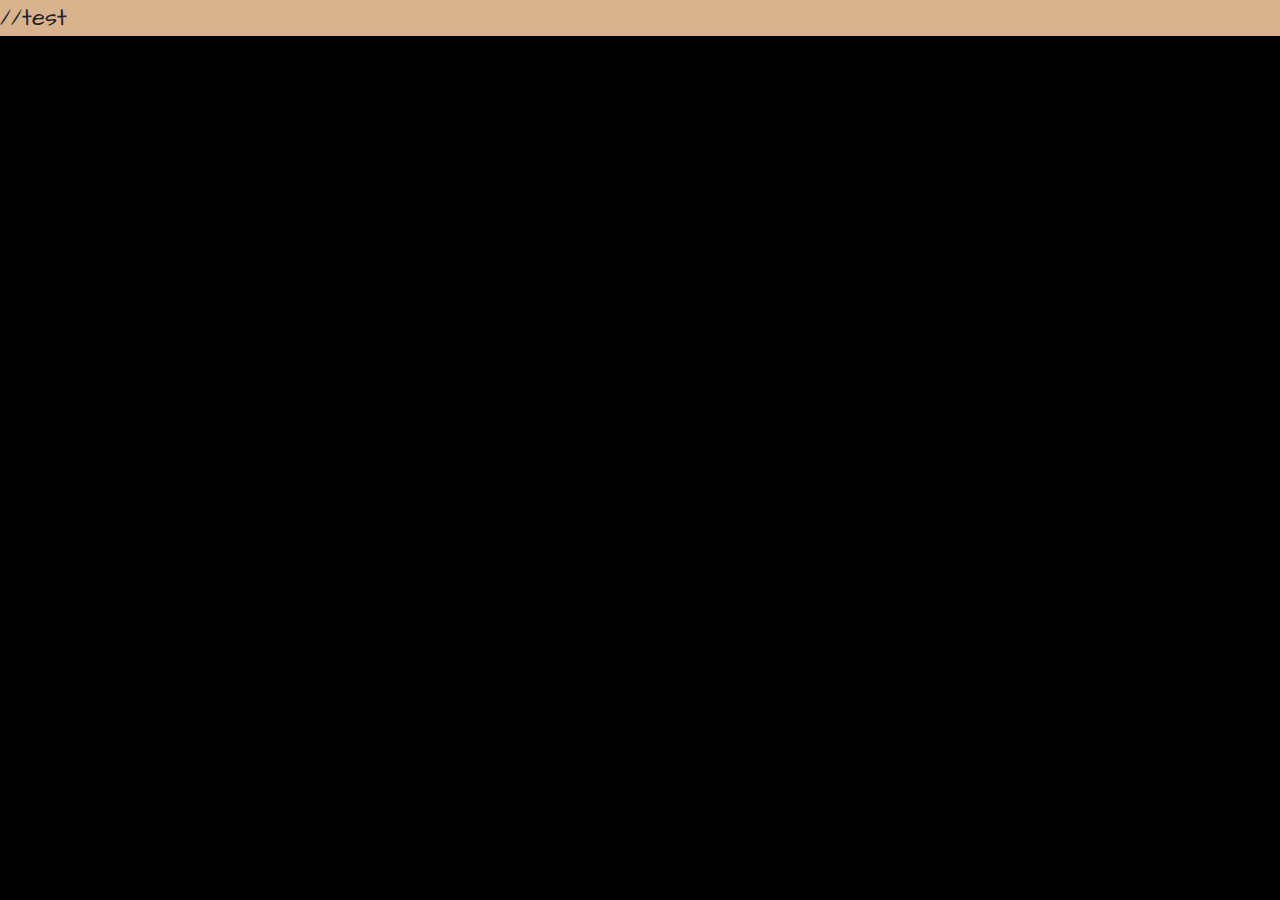
<file: (10)-Create Note/index.html>
//test
<!DOCTYPE html>
<html lang="en">
<head>
	<meta charset="utf-8">
	<meta name = "viewport" content="width=device-width, initial-scale=1.0">
	<link rel="stylesheet" type="text/css" href="https://stackpath.bootstrapcdn.com/bootstrap/4.5.2/css/bootstrap.min.css">
	<link rel="preconnect" href="https://fonts.gstatic.com">
	<link href="https://fonts.googleapis.com/css2?family=Architects+Daughter&display=swap" rel="stylesheet">
	<link rel="stylesheet" type="text/css" href="style.css"><title>Notes</title>
</head>
<body>
	<div id="preloader">
	</div>
	<header>
		<div class="container1">
			<button class="btn btn-success" onclick="typeNote()">Create Note</button>
			<button class="btn btn-primary float-right" onclick="toggleInstruction()">Instructions</button>
		</div>
	</header>
	<ol id="instructionList">
		<li>Click "Create Note" to create a note.</li>
		<li>Click "X" or "Create Note" to close the create note text area. </li>
		<li>Click "✓" to create note after typing in the desired text.</li>
		<li>Double-click notes to delete them.</li>
	</ol>
	<div class="main-container">
		<div class="container2"></div>
		<div class="container3">
			<form>
				<textarea id="note-text" placeholder="Write Note..." maxlength="96"></textarea>
				<svg id="check-icon" xmlns="http://www.w3.org/2000/svg" width="16" height="16" fill="currentColor" class="bi bi-check-circle" viewBox="0 0 16 16">
  				<path d="M8 15A7 7 0 1 1 8 1a7 7 0 0 1 0 14zm0 1A8 8 0 1 0 8 0a8 8 0 0 0 0 16z"/>
  				<path d="M10.97 4.97a.235.235 0 0 0-.02.022L7.477 9.417 5.384 7.323a.75.75 0 0 0-1.06 1.06L6.97 11.03a.75.75 0 0 0 1.079-.02l3.992-4.99a.75.75 0 0 0-1.071-1.05z"/>
				</svg>
				<svg id="x-icon" xmlns="http://www.w3.org/2000/svg" width="16" height="16" fill="currentColor" class="bi bi-x-circle" viewBox="0 0 16 16">
  				<path d="M8 15A7 7 0 1 1 8 1a7 7 0 0 1 0 14zm0 1A8 8 0 1 0 8 0a8 8 0 0 0 0 16z"/>
  				<path d="M4.646 4.646a.5.5 0 0 1 .708 0L8 7.293l2.646-2.647a.5.5 0 0 1 .708.708L8.707 8l2.647 2.646a.5.5 0 0 1-.708.708L8 8.707l-2.646 2.647a.5.5 0 0 1-.708-.708L7.293 8 4.646 5.354a.5.5 0 0 1 0-.708z"/>
				</svg>
			</form>
		</div>
	</div>
	<footer>

	</footer>
	<script src="script.js" type="text/javascript"></script>
	<script src="https://cdnjs.cloudflare.com/ajax/libs/jquery/3.6.0/jquery.min.js" integrity="sha512-894YE6QWD5I59HgZOGReFYm4dnWc1Qt5NtvYSaNcOP+u1T9qYdvdihz0PPSiiqn/+/3e7Jo4EaG7TubfWGUrMQ==" crossorigin="anonymous"></script>
	<script>
		$(window).on('load',function(){
    		$("#preloader").delay(5000).fadeOut(700);
		});
	</script>
</body>
</html>
</file>
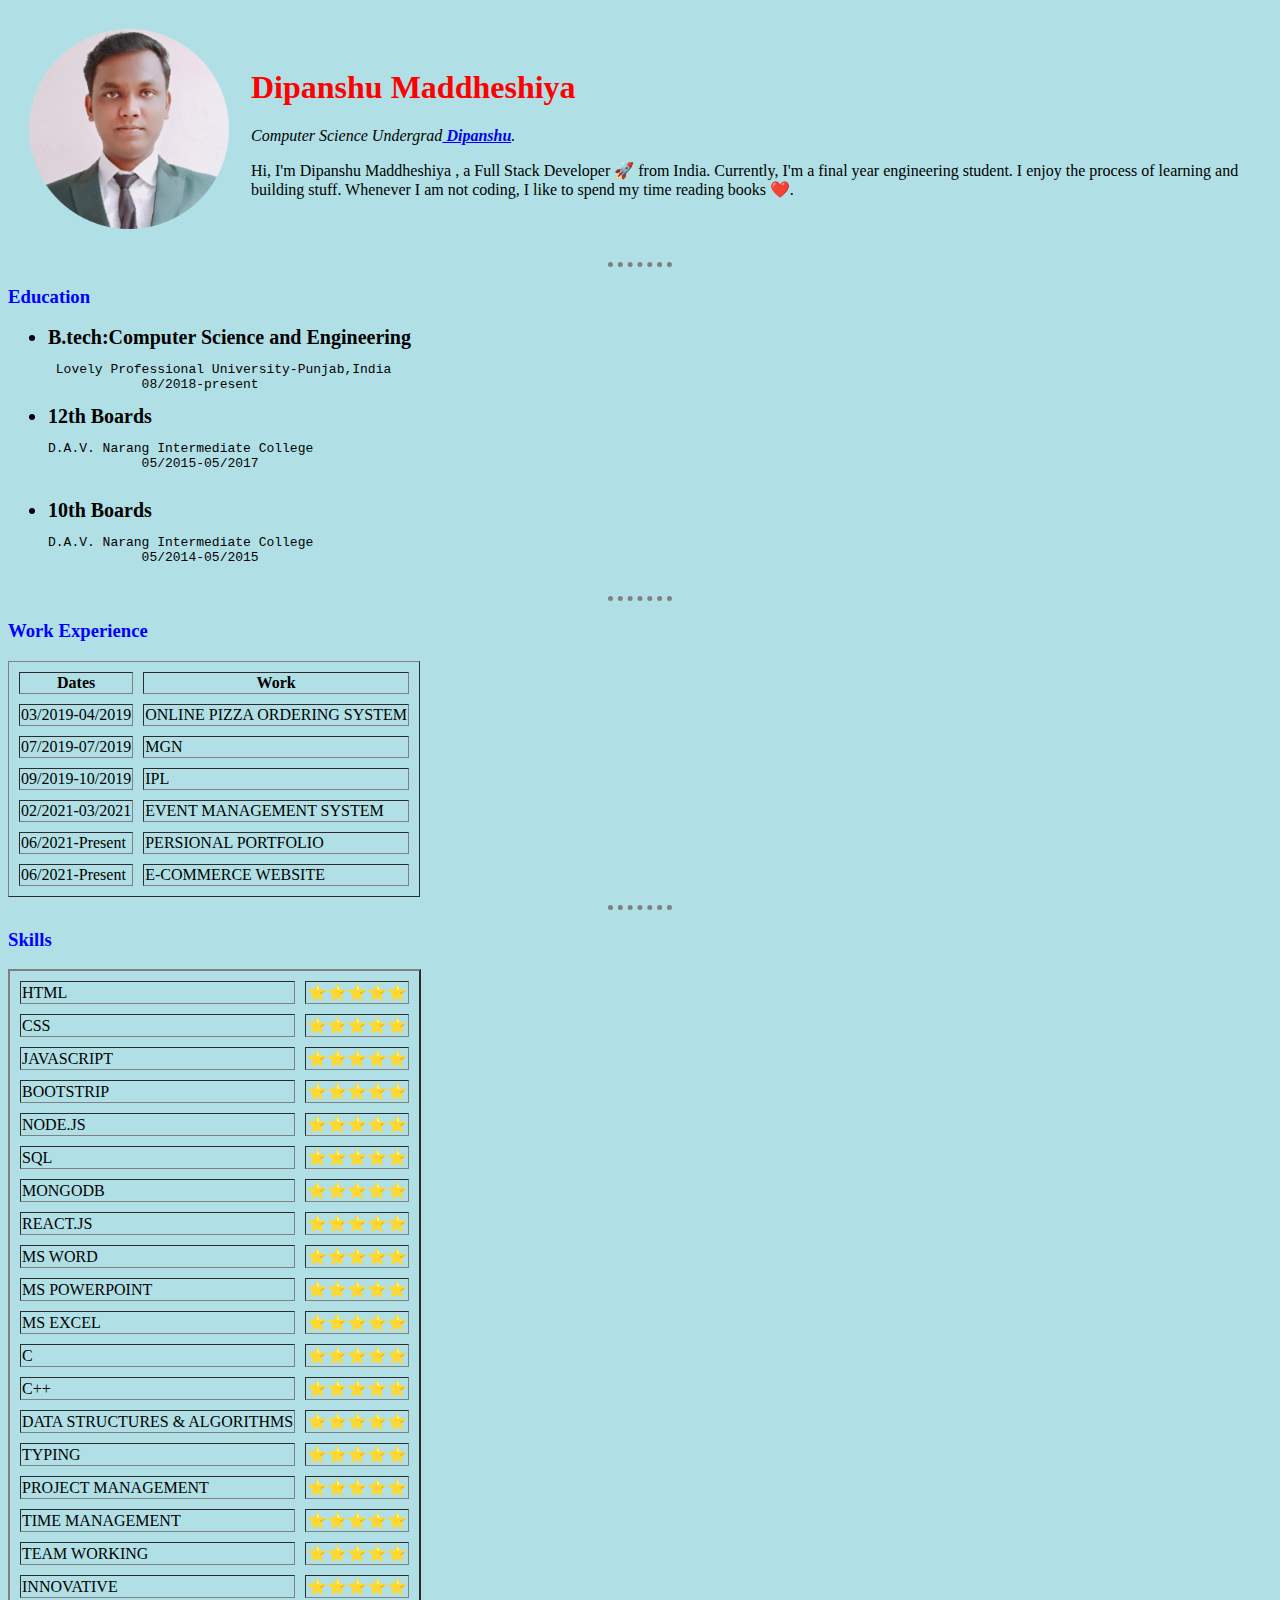
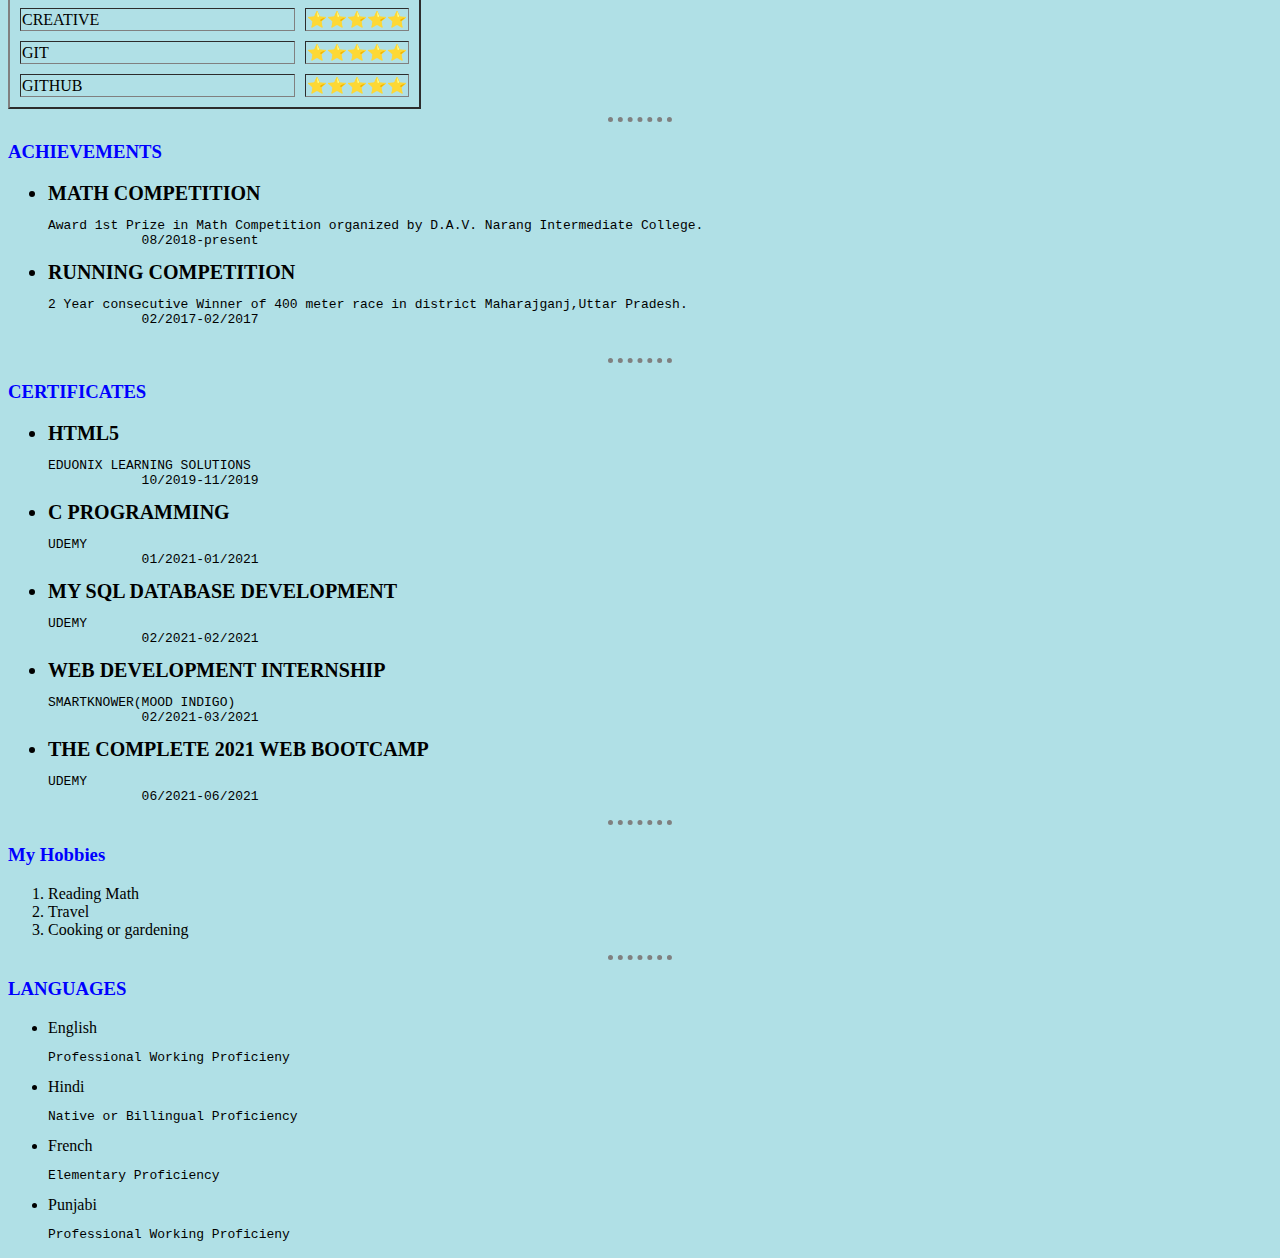
<file: (2)-CSS-PersionalSite/index.html>
<!DOCTYPE html>
<html lang="en">

<head>
    <meta charset="UTF-8">
    <meta http-equiv="X-UA-Compatible" content="IE=edge">
    <meta name="viewport" content="width=device-width, initial-scale=1.0">
    <title>Dipanshu Homepage</title>
    <link rel="stylesheet" href="style.css">
</head>

<body>
    <table cellspacing="20">
        <tr>
            <td><img src="circle-cropped (1).png" alt="Dipanshu Profile Picture" width="200"></td>

            <td>
                <h1>Dipanshu Maddheshiya</h1>


                <p><em>Computer Science Undergrad<strong><a href="https://www.linkedin.com/in/dip9450/"> Dipanshu</a></strong>.</em></p>


                <p>Hi, I'm Dipanshu Maddheshiya , a Full Stack Developer 🚀 from India. Currently, I'm a final year engineering student. I enjoy the process of learning and building stuff. Whenever I am not coding, I like to spend my time reading books ❤️.
                </p>
            </td>
        </tr>
    </table>




    <hr>
    <h3>Education</h3>
    <ul>
        <li style="font-size:20px;"><b>B.tech:Computer Science and Engineering</b></li>
        <pre> Lovely Professional University-Punjab,India
            08/2018-present</pre>
        <li style="font-size: 20px;"><b>12th Boards</b></li>
        <pre>D.A.V. Narang Intermediate College
            05/2015-05/2017
        </pre>
        <li style="font-size: 20px;"><b>10th Boards</b></li>
        <pre>D.A.V. Narang Intermediate College
            05/2014-05/2015
        </pre>
    </ul>
    <hr>
    <h3>Work Experience</h3>

    <table border="1" cellspacing="10">
        <thead>
            <tr>
                <th>Dates</th>
                <th>Work</th>
            </tr>
        </thead>
        <tbody>
            <tr>
                <td>03/2019-04/2019</td>
                <td>ONLINE PIZZA ORDERING SYSTEM</td>
            </tr>
            <tr>
                <td>07/2019-07/2019</td>
                <td>MGN</td>
            </tr>
            <tr>
                <td>09/2019-10/2019</td>
                <td>IPL</td>
            </tr>
            <tr>
                <td>02/2021-03/2021</td>
                <td>EVENT MANAGEMENT SYSTEM</td>
            </tr>
            <tr>
                <td>06/2021-Present</td>
                <td>PERSIONAL PORTFOLIO</td>
            </tr>
            <td>06/2021-Present</td>
            <td>E-COMMERCE WEBSITE</td>
        </tbody>
    </table>


    <hr>
    <h3>Skills</h3>
    <table border="2" cellspacing="10">
        <thead>
            <tr>
                <td>HTML</td>
                <td>⭐⭐⭐⭐⭐</td>
            </tr>
            <tr>
                <td>CSS</td>
                <td>⭐⭐⭐⭐⭐</td>
            </tr>
            <tr>
                <td>JAVASCRIPT</td>
                <td>⭐⭐⭐⭐⭐</td>
            </tr>
            <tr>
                <td>BOOTSTRIP</td>
                <td>⭐⭐⭐⭐⭐</td>
            </tr>
            <tr>
                <td>NODE.JS</td>
                <td>⭐⭐⭐⭐⭐</td>
            </tr>
            <tr>
                <td>SQL</td>
                <td>⭐⭐⭐⭐⭐</td>
            </tr>
            <tr>
                <td>MONGODB</td>
                <td>⭐⭐⭐⭐⭐</td>
            </tr>
            <tr>
                <td>REACT.JS</td>
                <td>⭐⭐⭐⭐⭐</td>
            </tr>
            <tr>
                <td>MS WORD</td>
                <td>⭐⭐⭐⭐⭐</td>
            </tr>
            <tr>
                <td>MS POWERPOINT</td>
                <td>⭐⭐⭐⭐⭐</td>
            </tr>
            <tr>
                <td>MS EXCEL</td>
                <td>⭐⭐⭐⭐⭐</td>
            </tr>
            <tr>
                <td>C</td>
                <td>⭐⭐⭐⭐⭐</td>
            </tr>
            <tr>
                <td>C++</td>
                <td>⭐⭐⭐⭐⭐</td>
            </tr>
            <tr>
                <td>DATA STRUCTURES & ALGORITHMS</td>
                <td>⭐⭐⭐⭐⭐</td>
            </tr>
            <tr>
                <td>TYPING</td>
                <td>⭐⭐⭐⭐⭐</td>
            </tr>
            <tr>
                <td>PROJECT MANAGEMENT</td>
                <td>⭐⭐⭐⭐⭐</td>
            </tr>
            <tr>
                <td>TIME MANAGEMENT</td>
                <td>⭐⭐⭐⭐⭐</td>
            </tr>
            <tr>
                <td>TEAM WORKING</td>
                <td>⭐⭐⭐⭐⭐</td>
            </tr>
            <tr>
                <td>INNOVATIVE</td>
                <td>⭐⭐⭐⭐⭐</td>
            </tr>
            <tr>
                <td>CREATIVE</td>
                <td>⭐⭐⭐⭐⭐</td>
            </tr>
            <tr>
                <td>GIT</td>
                <td>⭐⭐⭐⭐⭐</td>
            </tr>
            <tr>
                <td>GITHUB</td>
                <td>⭐⭐⭐⭐⭐</td>
            </tr>
        </thead>
    </table>
    <hr>
    <h3>ACHIEVEMENTS</h3>
    <ul>
        <li style="font-size:20px;"><b>MATH COMPETITION</b></li>
        <pre>Award 1st Prize in Math Competition organized by D.A.V. Narang Intermediate College.
            08/2018-present</pre>
        <li style="font-size: 20px;"><b>RUNNING COMPETITION</b></li>
        <pre>2 Year consecutive Winner of 400 meter race in district Maharajganj,Uttar Pradesh.
            02/2017-02/2017
        </pre>

    </ul>
    <hr>
    <h3>CERTIFICATES</h3>
    <ul>
        <li style="font-size:20px;"><b>HTML5</b></li>
        <pre>EDUONIX LEARNING SOLUTIONS
            10/2019-11/2019</pre>
        <li style="font-size:20px;"><b>C PROGRAMMING</b></li>
        <pre>UDEMY
            01/2021-01/2021</pre>
        <li style="font-size:20px;"><b>MY SQL DATABASE DEVELOPMENT</b></li>
        <pre>UDEMY
            02/2021-02/2021</pre>
        <li style="font-size:20px;"><b>WEB DEVELOPMENT INTERNSHIP</b></li>
        <pre>SMARTKNOWER(MOOD INDIGO)
            02/2021-03/2021</pre>
        <li style="font-size:20px;"><b>THE COMPLETE 2021 WEB BOOTCAMP</b></li>
        <pre>UDEMY
            06/2021-06/2021</pre>
    </ul>
    <hr>
    <h3>My Hobbies</h3>
    <ol>
        <li>Reading Math</li>
        <li>Travel</li>
        <li>Cooking or gardening</li>
    </ol>
    <hr>
    <h3>LANGUAGES</h3>
    <ul>
        <li>English</li>
        <pre>Professional Working Proficieny</pre>
        <li>Hindi</li>
        <pre>Native or Billingual Proficiency</pre>
        <li>French</li>
        <pre>Elementary Proficiency</pre>
        <li>Punjabi</li>
        <pre>Professional Working Proficieny</pre>
    </ul>

</body>

</html>
</file>
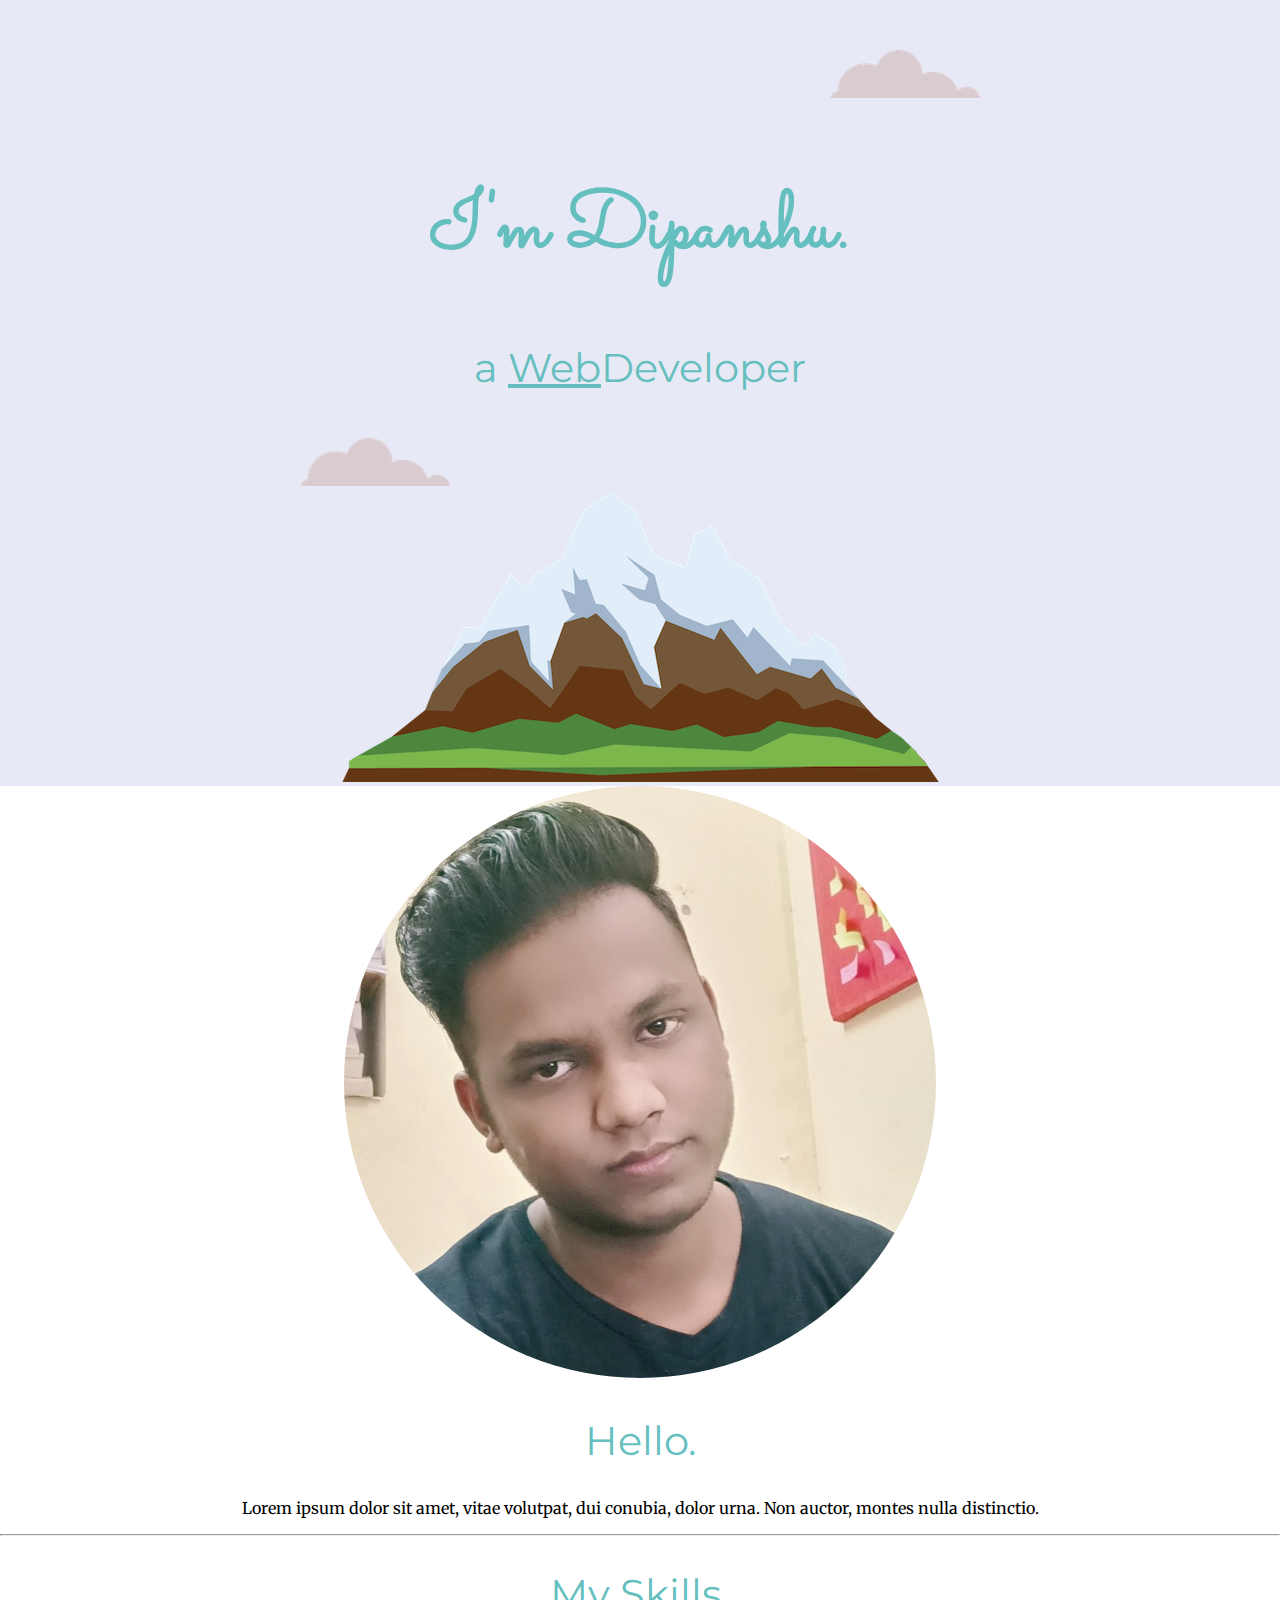
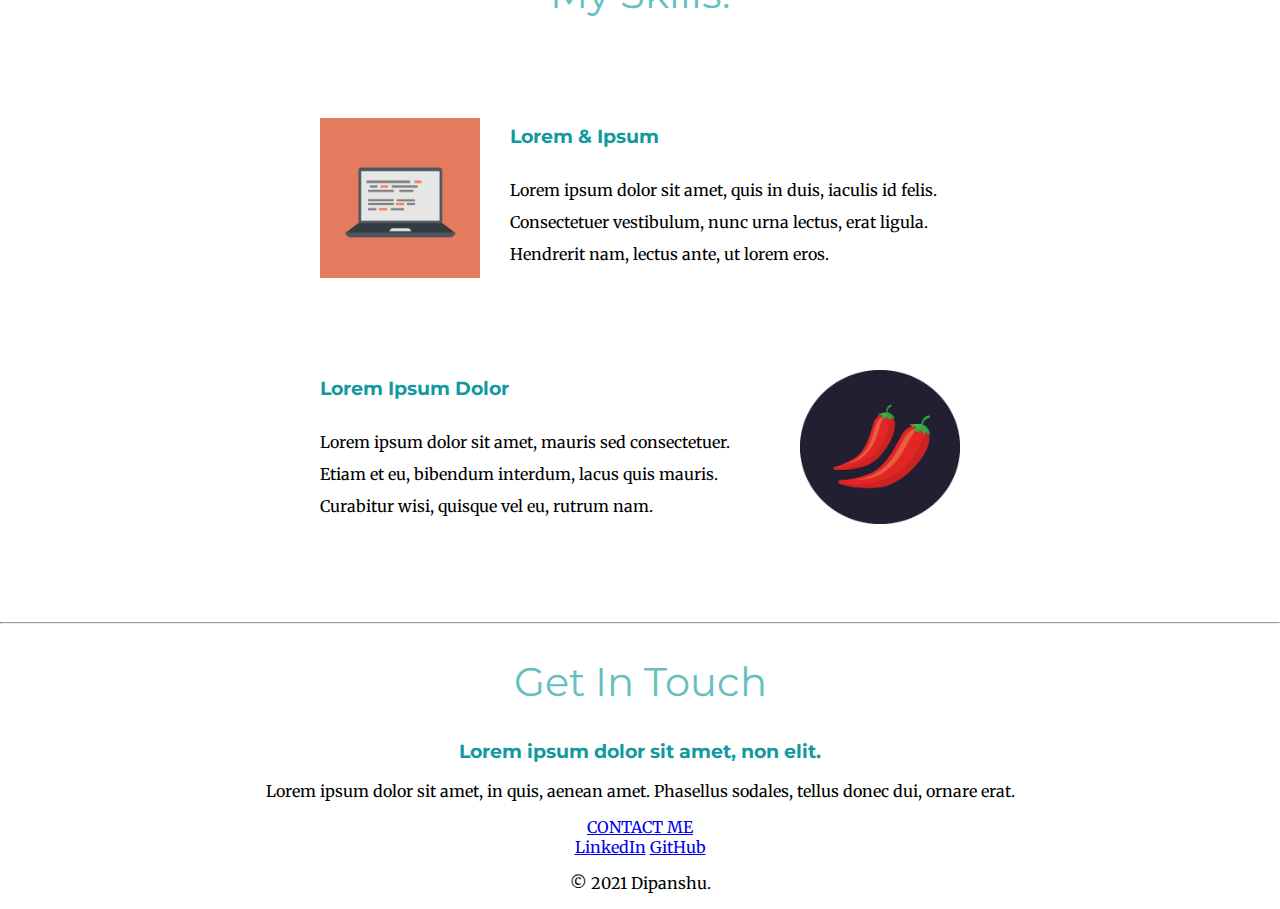
<file: (3)-CSS-PersionalSite/index.html>
<!DOCTYPE html>
<html lang="en" dir="ltr">

<head>
    <meta charset="utf-8">
    <title>DM IN</title>
    <link rel="stylesheet" href="styles/style.css">
    <link rel="icon" href="favicon.jpg">
    <link href="https://fonts.googleapis.com/css?family=Merriweather|Montserrat|Sacramento" rel="stylesheet">
</head>

<body>

    <div class='top-container'>
        <img class="top-cloud" src="images/cloud.png" alt="cloud-img">
        <h1>I'm Dipanshu.</h1>
        <h2>a <u>Web</u>Developer</h2>
        <img class="bottom-cloud" src="images/cloud.png" alt="cloud-img">
        <img src="images/mountain.png" alt="mountain-img">
    </div>

    <div class="middle-container">
        <div class="profile">
            <img src="images/Dip.png" alt="Dip-img">
            <h2>Hello.</h2>
            <p>Lorem ipsum dolor sit amet, vitae volutpat, dui conubia, dolor urna. Non auctor, montes nulla distinctio.</p>
        </div>
        <hr>
        <div class="skills">
            <h2>My Skills.</h2>
            <div class="skill-row">
                <img class="skill-img" src="images/computer.png" alt="computer-img">
                <h3>Lorem & Ipsum</h3>
                <p>Lorem ipsum dolor sit amet, quis in duis, iaculis id felis. Consectetuer vestibulum, nunc urna lectus, erat ligula. Hendrerit nam, lectus ante, ut lorem eros.</p>
            </div>
            <div class="skill-row">
                <img class="chilli-img" src="images/chillies.png" alt="chilli-img">
                <h3>Lorem Ipsum Dolor</h3>
                <p>Lorem ipsum dolor sit amet, mauris sed consectetuer. Etiam et eu, bibendum interdum, lacus quis mauris. Curabitur wisi, quisque vel eu, rutrum nam.</p>
            </div>
        </div>
        <hr>
        <div class="contact-me">
            <h2>Get In Touch</h2>
            <h3>Lorem ipsum dolor sit amet, non elit.</h3>
            <p>Lorem ipsum dolor sit amet, in quis, aenean amet. Phasellus sodales, tellus donec dui, ornare erat.</p>
            <a class="btn" href="mailto:Dipanshumaddheshiya419@gmail.com">CONTACT ME</a>
        </div>
    </div>


    <div class="bottom-container">
        <a class="footer-link" href="https://www.linkedin.com/in/dip9450/">LinkedIn</a>
        <a class="footer-link" href="https://github.com/dm9450-cloud">GitHub</a>
        <p>© 2021 Dipanshu.</p>
    </div>

</body>

</html>
</file>
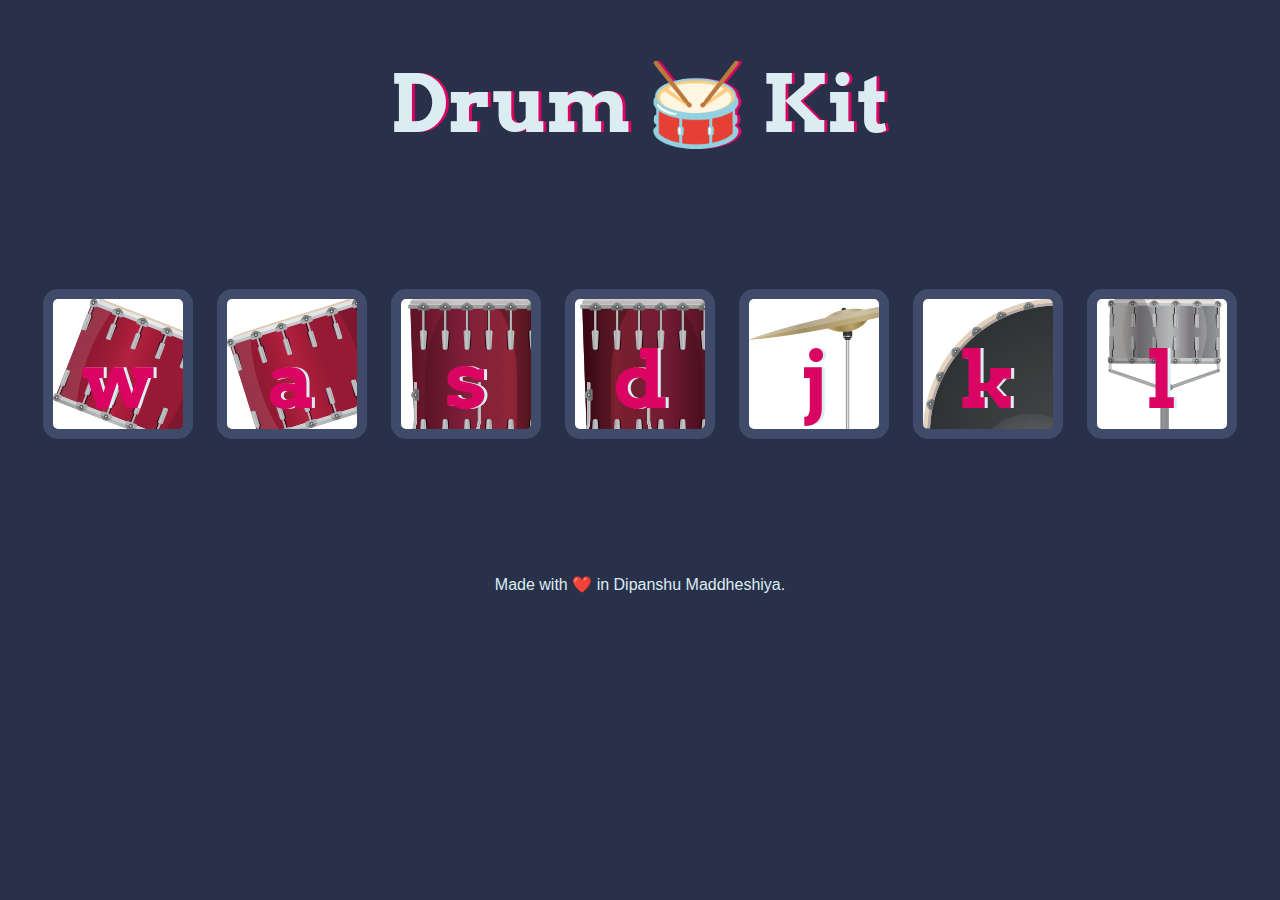
<file: (6)-Drum_Kit/index.html>
<!DOCTYPE html>
<html lang="en" dir="ltr">

<head>
    <meta charset="utf-8">
    <title>Drum Kit</title>
    <link rel="stylesheet" href="styles.css">
    <link href="https://fonts.googleapis.com/css?family=Arvo" rel="stylesheet">
</head>

<body>

    <h1 id="title">Drum 🥁 Kit</h1>
    <div class="set">
        <button class="w drum">w</button>
        <button class="a drum">a</button>
        <button class="s drum">s</button>
        <button class="d drum">d</button>
        <button class="j drum">j</button>
        <button class="k drum">k</button>
        <button class="l drum">l</button>
    </div>


    <footer>
        Made with ❤️ in Dipanshu Maddheshiya.
    </footer>
    <script src="index.js" charset="utf-8"></script>
</body>

</html>
</file>
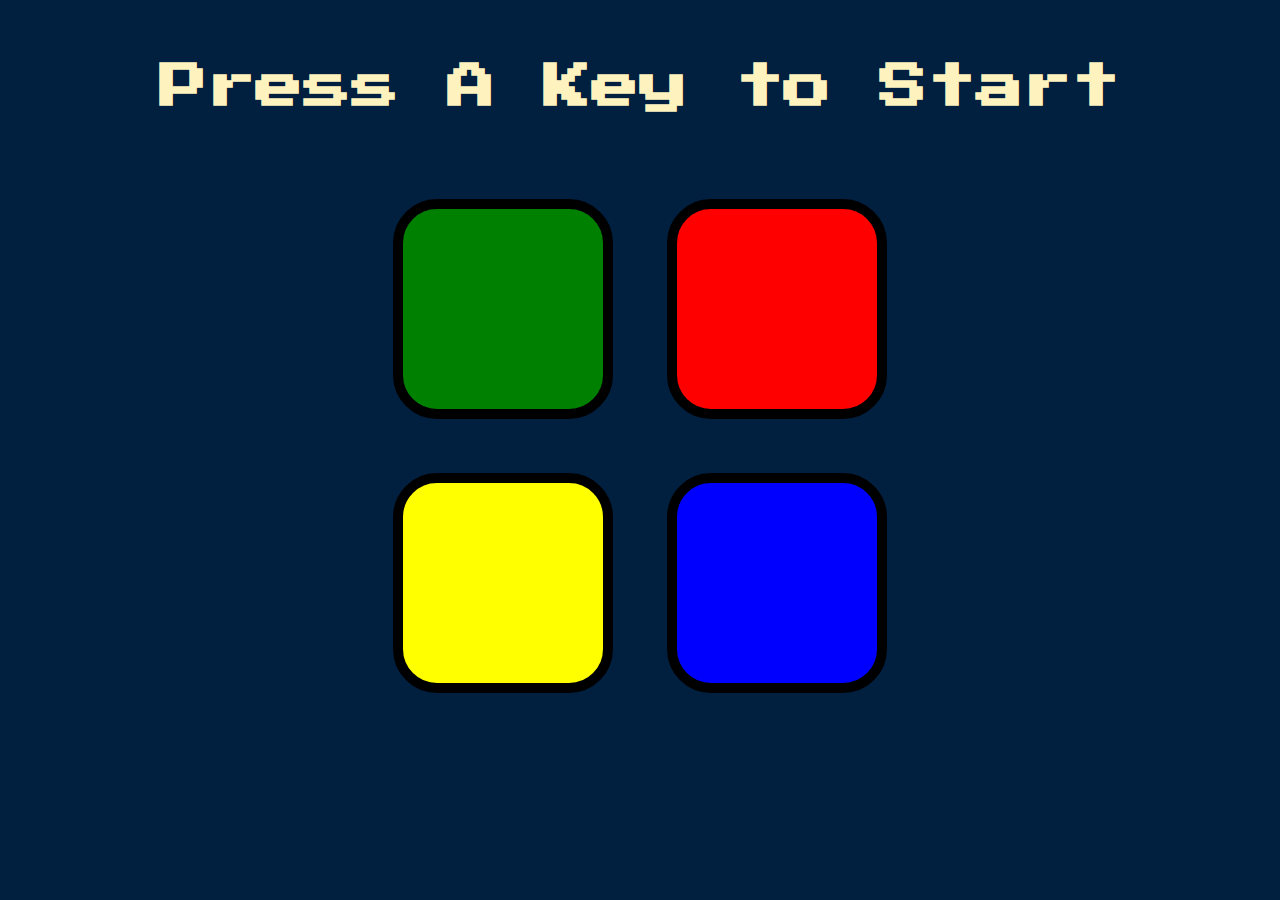
<file: (7)-Dipanshu-Game Challenge/index.html>
<!DOCTYPE html>
<html lang="en" dir="ltr">

<head>
    <meta charset="utf-8">
    <title>Dipanshu</title>
    <link rel="stylesheet" href="styles.css">
    <!-- Google Fonts -->
    <link href="https://fonts.googleapis.com/css?family=Press+Start+2P" rel="stylesheet">
</head>

<body>
    <h1 id="level-title">Press A Key to Start</h1>
    <div class="container">
        <div lass="row">

            <div type="button" id="green" class="btn green">

            </div>

            <div type="button" id="red" class="btn red">

            </div>
        </div>

        <div class="row">

            <div type="button" id="yellow" class="btn yellow">

            </div>
            <div type="button" id="blue" class="btn blue">

            </div>

        </div>

    </div>

    <!-- jQuery -->
    <script src="https://ajax.googleapis.com/ajax/libs/jquery/3.4.0/jquery.min.js"></script>
    <script src="game.js" charset="utf-8"></script>
</body>

</html>
</file>
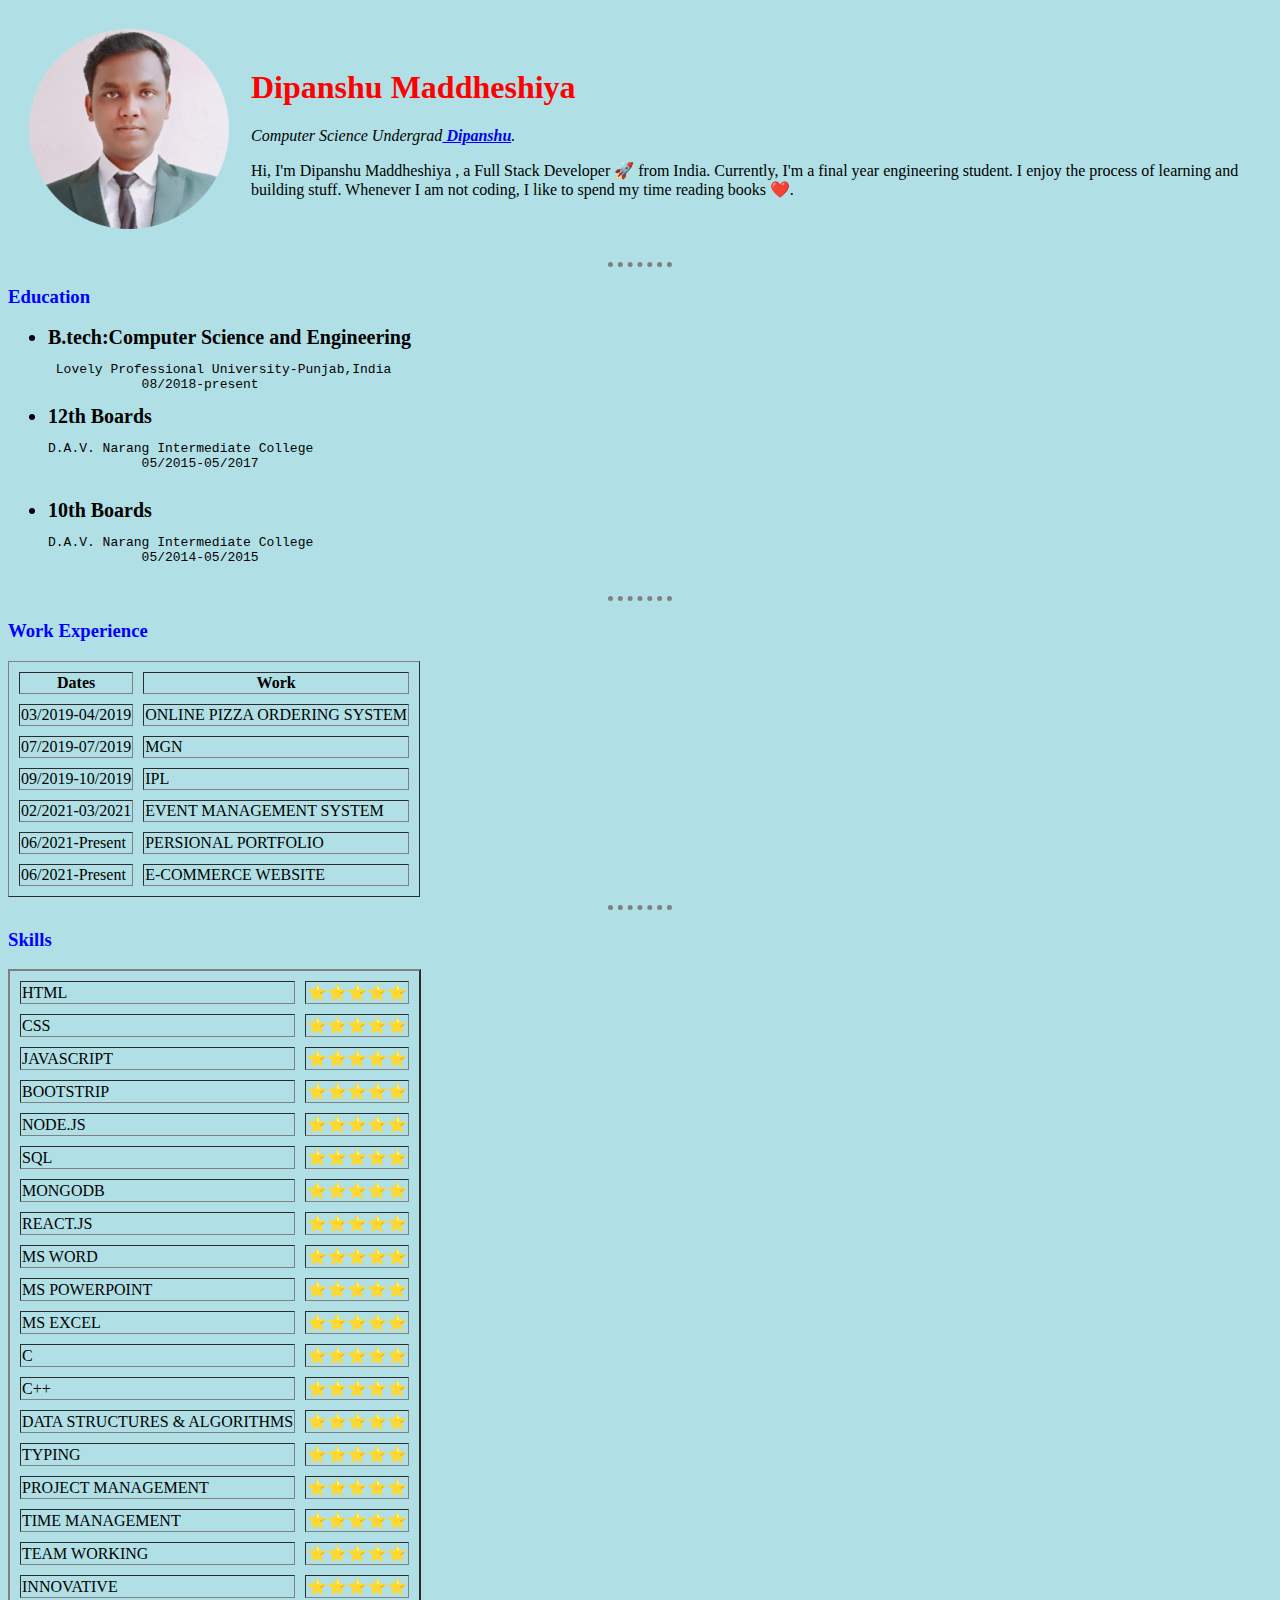
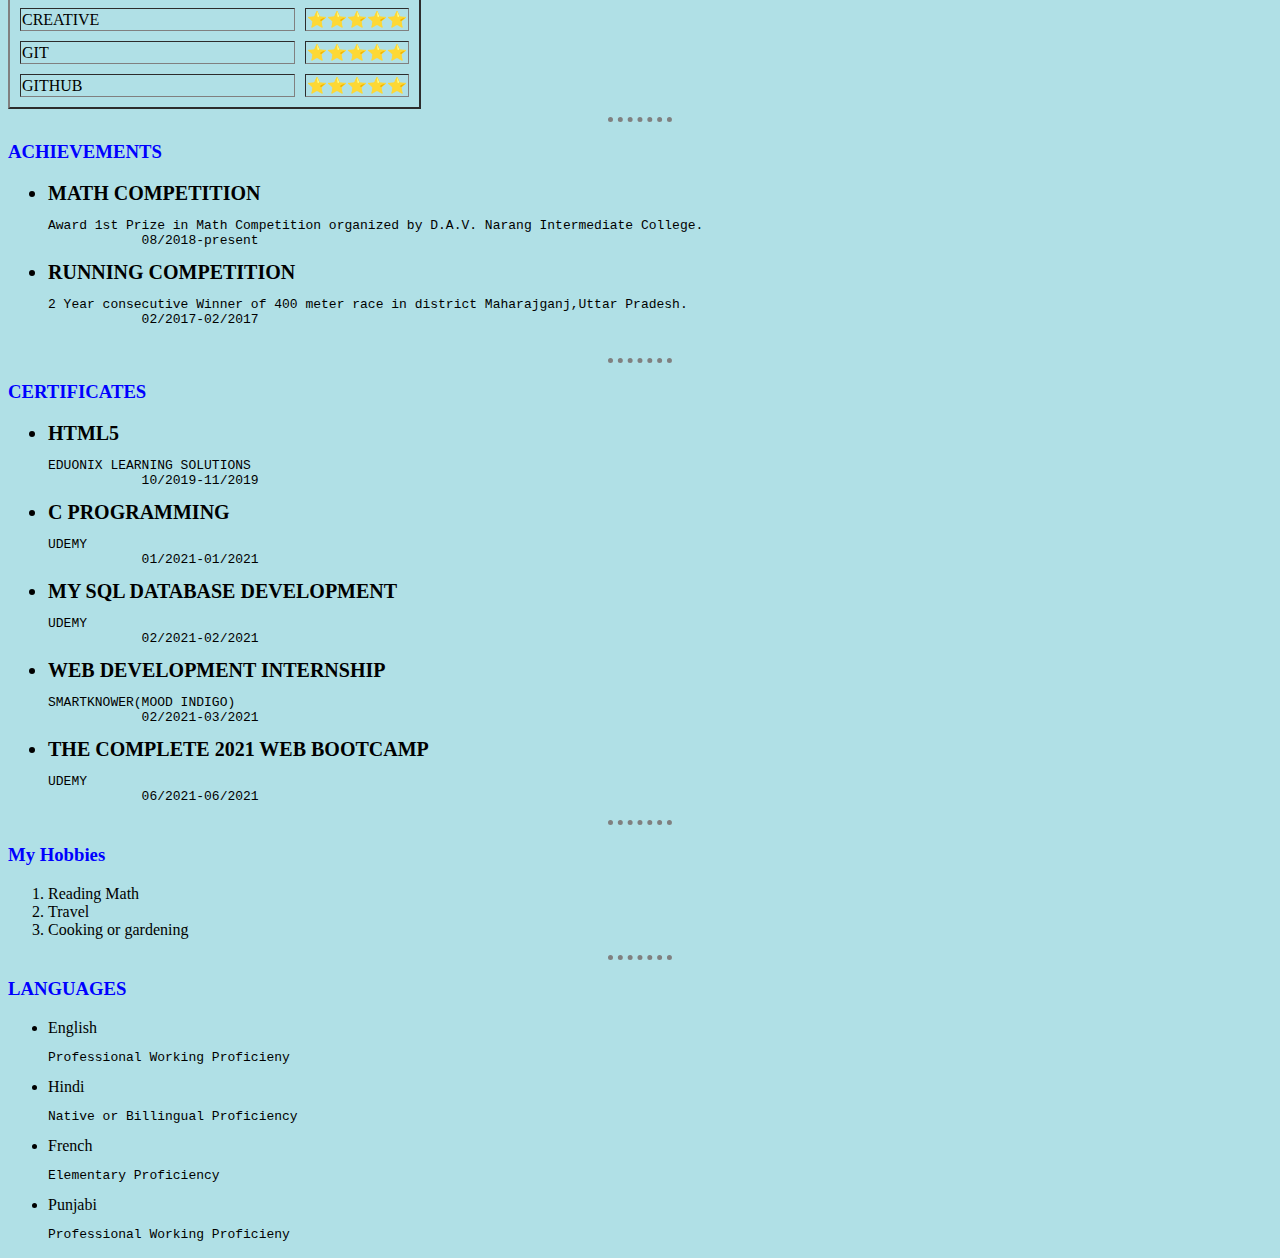
<file: CV/index.html>
<!DOCTYPE html>
<html lang="en">

<head>
    <meta charset="UTF-8">
    <meta http-equiv="X-UA-Compatible" content="IE=edge">
    <meta name="viewport" content="width=device-width, initial-scale=1.0">
    <title>Dipanshu Homepage</title>
    <link rel="stylesheet" href="css/style.css">
</head>

<body>
    <table cellspacing="20">
        <tr>
            <td><img src="img/circle-cropped (1).png" alt="Dipanshu Profile Picture" width="200"></td>

            <td>
                <h1>Dipanshu Maddheshiya</h1>


                <p><em>Computer Science Undergrad<strong><a href="https://www.linkedin.com/in/dip9450/"> Dipanshu</a></strong>.</em></p>


                <p>Hi, I'm Dipanshu Maddheshiya , a Full Stack Developer 🚀 from India. Currently, I'm a final year engineering student. I enjoy the process of learning and building stuff. Whenever I am not coding, I like to spend my time reading books ❤️.
                </p>
            </td>
        </tr>
    </table>




    <hr>
    <h3>Education</h3>
    <ul>
        <li style="font-size:20px;"><b>B.tech:Computer Science and Engineering</b></li>
        <pre> Lovely Professional University-Punjab,India
            08/2018-present</pre>
        <li style="font-size: 20px;"><b>12th Boards</b></li>
        <pre>D.A.V. Narang Intermediate College
            05/2015-05/2017
        </pre>
        <li style="font-size: 20px;"><b>10th Boards</b></li>
        <pre>D.A.V. Narang Intermediate College
            05/2014-05/2015
        </pre>
    </ul>
    <hr>
    <h3>Work Experience</h3>

    <table border="1" cellspacing="10">
        <thead>
            <tr>
                <th>Dates</th>
                <th>Work</th>
            </tr>
        </thead>
        <tbody>
            <tr>
                <td>03/2019-04/2019</td>
                <td>ONLINE PIZZA ORDERING SYSTEM</td>
            </tr>
            <tr>
                <td>07/2019-07/2019</td>
                <td>MGN</td>
            </tr>
            <tr>
                <td>09/2019-10/2019</td>
                <td>IPL</td>
            </tr>
            <tr>
                <td>02/2021-03/2021</td>
                <td>EVENT MANAGEMENT SYSTEM</td>
            </tr>
            <tr>
                <td>06/2021-Present</td>
                <td>PERSIONAL PORTFOLIO</td>
            </tr>
            <td>06/2021-Present</td>
            <td>E-COMMERCE WEBSITE</td>
        </tbody>
    </table>


    <hr>
    <h3>Skills</h3>
    <table border="2" cellspacing="10">
        <thead>
            <tr>
                <td>HTML</td>
                <td>⭐⭐⭐⭐⭐</td>
            </tr>
            <tr>
                <td>CSS</td>
                <td>⭐⭐⭐⭐⭐</td>
            </tr>
            <tr>
                <td>JAVASCRIPT</td>
                <td>⭐⭐⭐⭐⭐</td>
            </tr>
            <tr>
                <td>BOOTSTRIP</td>
                <td>⭐⭐⭐⭐⭐</td>
            </tr>
            <tr>
                <td>NODE.JS</td>
                <td>⭐⭐⭐⭐⭐</td>
            </tr>
            <tr>
                <td>SQL</td>
                <td>⭐⭐⭐⭐⭐</td>
            </tr>
            <tr>
                <td>MONGODB</td>
                <td>⭐⭐⭐⭐⭐</td>
            </tr>
            <tr>
                <td>REACT.JS</td>
                <td>⭐⭐⭐⭐⭐</td>
            </tr>
            <tr>
                <td>MS WORD</td>
                <td>⭐⭐⭐⭐⭐</td>
            </tr>
            <tr>
                <td>MS POWERPOINT</td>
                <td>⭐⭐⭐⭐⭐</td>
            </tr>
            <tr>
                <td>MS EXCEL</td>
                <td>⭐⭐⭐⭐⭐</td>
            </tr>
            <tr>
                <td>C</td>
                <td>⭐⭐⭐⭐⭐</td>
            </tr>
            <tr>
                <td>C++</td>
                <td>⭐⭐⭐⭐⭐</td>
            </tr>
            <tr>
                <td>DATA STRUCTURES & ALGORITHMS</td>
                <td>⭐⭐⭐⭐⭐</td>
            </tr>
            <tr>
                <td>TYPING</td>
                <td>⭐⭐⭐⭐⭐</td>
            </tr>
            <tr>
                <td>PROJECT MANAGEMENT</td>
                <td>⭐⭐⭐⭐⭐</td>
            </tr>
            <tr>
                <td>TIME MANAGEMENT</td>
                <td>⭐⭐⭐⭐⭐</td>
            </tr>
            <tr>
                <td>TEAM WORKING</td>
                <td>⭐⭐⭐⭐⭐</td>
            </tr>
            <tr>
                <td>INNOVATIVE</td>
                <td>⭐⭐⭐⭐⭐</td>
            </tr>
            <tr>
                <td>CREATIVE</td>
                <td>⭐⭐⭐⭐⭐</td>
            </tr>
            <tr>
                <td>GIT</td>
                <td>⭐⭐⭐⭐⭐</td>
            </tr>
            <tr>
                <td>GITHUB</td>
                <td>⭐⭐⭐⭐⭐</td>
            </tr>
        </thead>
    </table>
    <hr>
    <h3>ACHIEVEMENTS</h3>
    <ul>
        <li style="font-size:20px;"><b>MATH COMPETITION</b></li>
        <pre>Award 1st Prize in Math Competition organized by D.A.V. Narang Intermediate College.
            08/2018-present</pre>
        <li style="font-size: 20px;"><b>RUNNING COMPETITION</b></li>
        <pre>2 Year consecutive Winner of 400 meter race in district Maharajganj,Uttar Pradesh.
            02/2017-02/2017
        </pre>

    </ul>
    <hr>
    <h3>CERTIFICATES</h3>
    <ul>
        <li style="font-size:20px;"><b>HTML5</b></li>
        <pre>EDUONIX LEARNING SOLUTIONS
            10/2019-11/2019</pre>
        <li style="font-size:20px;"><b>C PROGRAMMING</b></li>
        <pre>UDEMY
            01/2021-01/2021</pre>
        <li style="font-size:20px;"><b>MY SQL DATABASE DEVELOPMENT</b></li>
        <pre>UDEMY
            02/2021-02/2021</pre>
        <li style="font-size:20px;"><b>WEB DEVELOPMENT INTERNSHIP</b></li>
        <pre>SMARTKNOWER(MOOD INDIGO)
            02/2021-03/2021</pre>
        <li style="font-size:20px;"><b>THE COMPLETE 2021 WEB BOOTCAMP</b></li>
        <pre>UDEMY
            06/2021-06/2021</pre>
    </ul>
    <hr>
    <h3>My Hobbies</h3>
    <ol>
        <li>Reading Math</li>
        <li>Travel</li>
        <li>Cooking or gardening</li>
    </ol>
    <hr>
    <h3>LANGUAGES</h3>
    <ul>
        <li>English</li>
        <pre>Professional Working Proficieny</pre>
        <li>Hindi</li>
        <pre>Native or Billingual Proficiency</pre>
        <li>French</li>
        <pre>Elementary Proficiency</pre>
        <li>Punjabi</li>
        <pre>Professional Working Proficieny</pre>
    </ul>

</body>

</html>
</file>
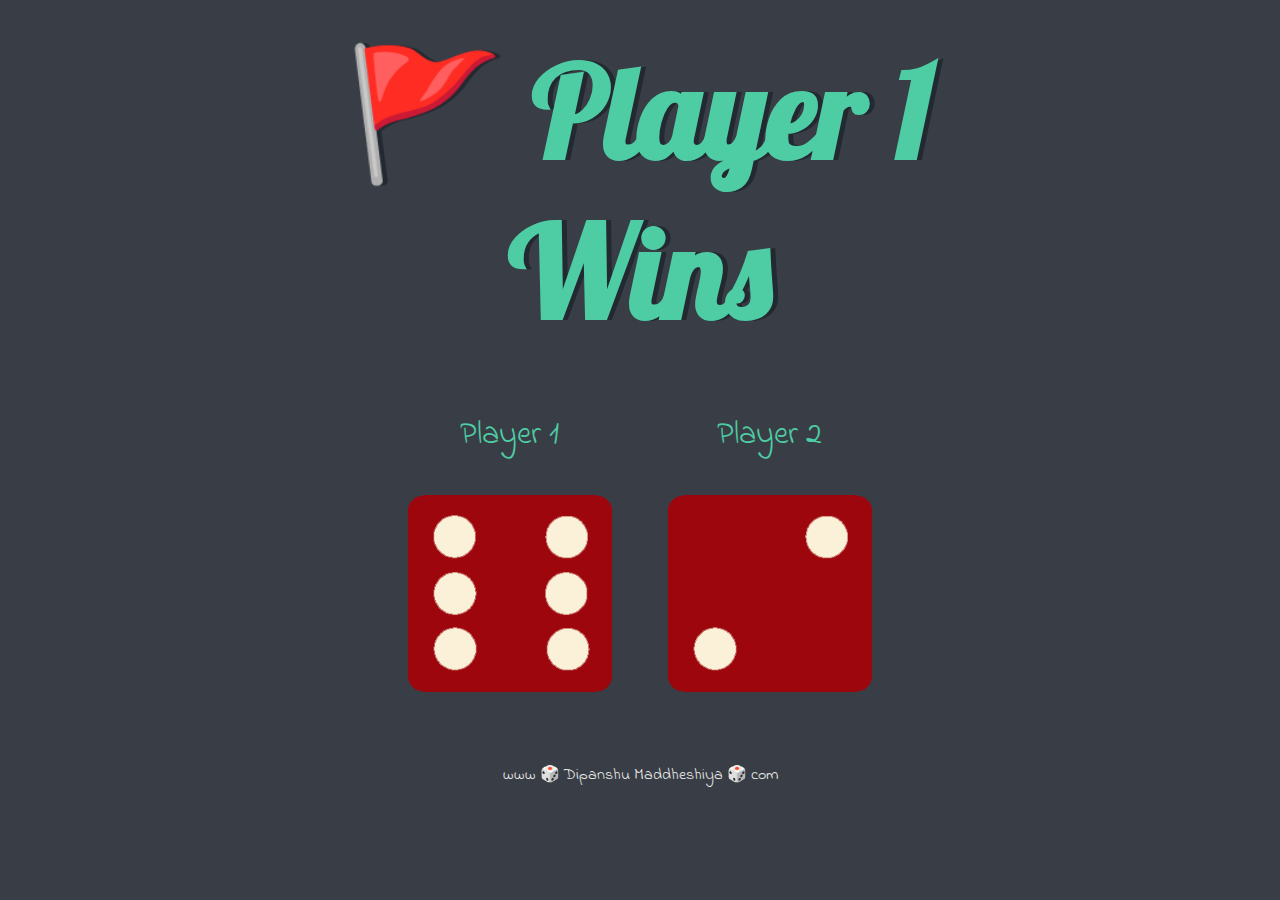
<file: (5)-Dice/dicee.html>
<!DOCTYPE html>
<html lang="en" dir="ltr">

<head>
    <meta charset="utf-8">
    <title>Dicee</title>
    <link rel="stylesheet" href="styles.css">
    <link href="https://fonts.googleapis.com/css?family=Indie+Flower|Lobster" rel="stylesheet">

</head>

<body>

    <div class="container">
        <h1>Refresh Me</h1>

        <div class="dice">
            <p>Player 1</p>
            <img class="img1" src="images/dice6.png">
        </div>

        <div class="dice">
            <p>Player 2</p>
            <img class="img2" src="images/dice6.png">
        </div>

    </div>

    <script src="index.js" charset="utf-8"></script>
</body>

<footer>
    www 🎲 Dipanshu Maddheshiya 🎲 com
</footer>

</html>
</file>
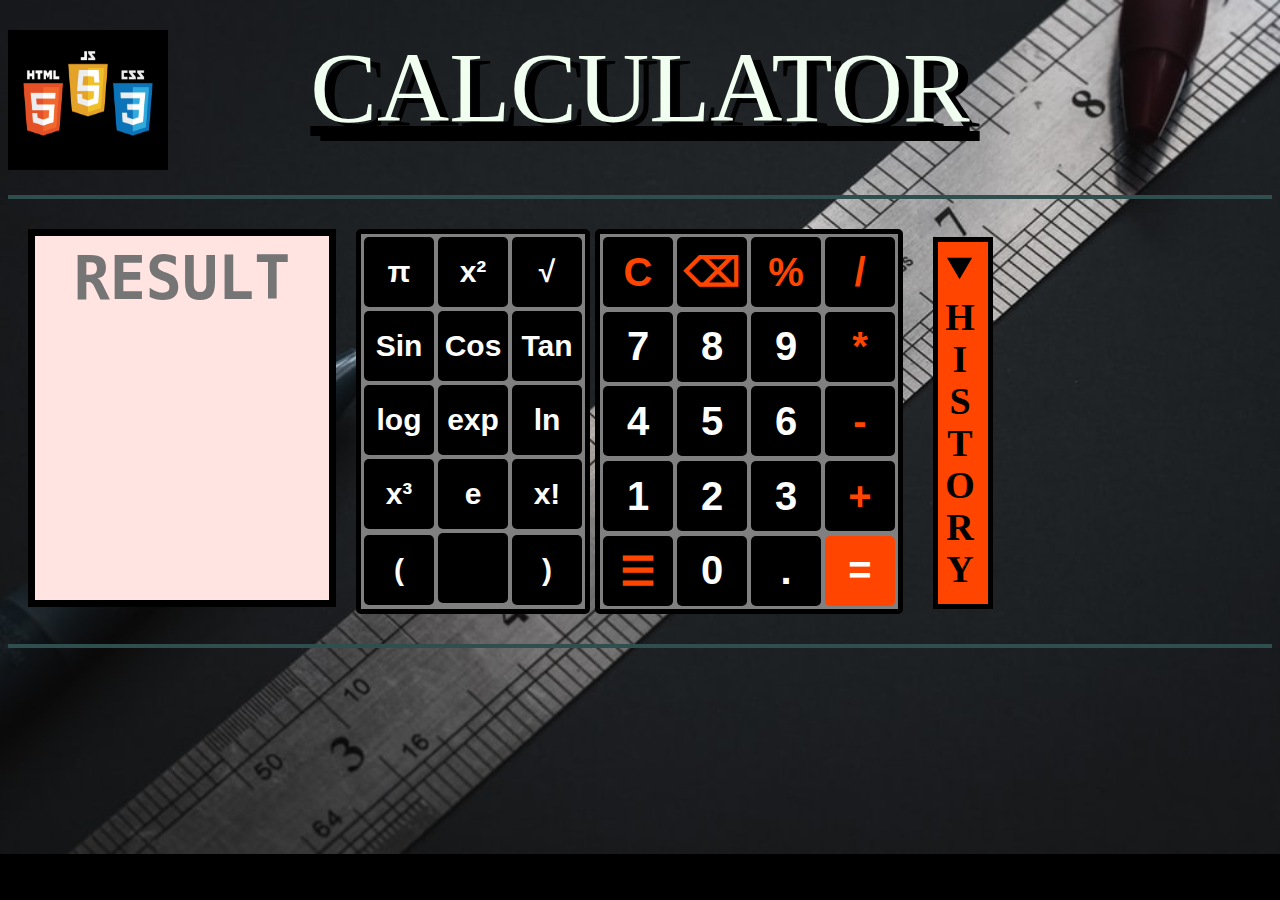
<file: (9)-Calculator/calculator.html>
<!DOCTYPE html>
<html>

<head>
    <title>Calculator</title>

    <meta charset="UTF-8">
    <meta http-equiv="X-UA-Compatible" content="IE=edge">
    <meta name="viewport" content="width=device-width, initial-scale=0.35">

    <link rel="icon" href="calci.jpg" type="image/gif">
    <link rel="stylesheet" href="calculator.css">
</head>

<body>

    <u style="color: black;">
		<img src="logo.jpg" alt="logo" style="width: 160px; height: 140px; float: left;">
		<header>CALCULATOR
		<div style="width: 160px; height: 140px; float: right; opacity: 0; text-align: center; font-size: 38px;">ANKIT S.</div>
	</header></u>

    <hr>

    <div class="calcon">

        <div class="operators">

            <textarea name="output" id="output" readonly="" placeholder="RESULT" wrap="soft" style="overflow:auto; resize:none; "></textarea>

            <!--<input type="text" name="output" id="output" readonly="" placeholder="RESULT" >-->

            <table id="func" style="float: left; margin-right: 5px; display: block; ">
                <tr>
                    <td><button id="op2">π</button></td>
                    <td><button id="op2">x²</button></td>
                    <td><button id="op2">√</button></td>
                </tr>
                <tr>
                    <td><button>Sin</button></td>
                    <td><button>Cos</button></td>
                    <td><button>Tan</button></td>
                </tr>
                <tr>
                    <td><button>log</button></td>
                    <td><button>exp</button></td>
                    <td><button>ln</button></td>
                </tr>
                <tr>
                    <td><button id="op2">x³</button></td>
                    <td><button>e</button></td>
                    <td><button>x!</button></td>
                </tr>
                <tr>
                    <td><button id="op2">(</button></td>
                    <td><button disabled></button></td>
                    <td><button id="op2">)</button></td>
                </tr>

            </table>

            <table>
                <tr>
                    <td><button id="C">C</button></td>
                    <td><button id="op1">⌫</button></td>
                    <td><button id="op1">%</button></td>
                    <td><button id="op1">/</button></td>
                </tr>
                <tr>
                    <td><button>7</button></td>
                    <td><button>8</button></td>
                    <td><button>9</button></td>
                    <td><button id="op1">*</button>
                    </td>
                </tr>
                <tr>
                    <td><button>4</button></td>
                    <td><button>5</button></td>
                    <td><button>6</button></td>
                    <td><button id="op1">-</button></td>
                </tr>
                <tr>
                    <td><button>1</button></td>
                    <td><button>2</button></td>
                    <td><button>3</button></td>
                    <td><button id="op1">+</button></td>
                </tr>
                <tr>
                    <td><button id="expand" onclick="fun()">☰</button></td>
                    <td><button>0</button></td>
                    <td><button>.</button></td>
                    <td><button id="eq">=</button></td>
                </tr>
            </table>

        </div>

        <details>
            <summary id="hist">HISTORY</summary>
            <p id="reset" onclick="reset()" style="font-size: 46px; margin-left: 35px; margin-right: 35px;">Reset</p>
            <textarea name="history" id="history" readonly="" placeholder="History Log" wrap="soft"></textarea>

        </details>

    </div>

    <hr>


    <!--<footer>
			<p><u>Web Development Project</u></p>
			<p>- <u>Smartknower</u></p>
			<p><u>Topic</u> : Math Application Using <em>JAVASCRIPT</em></p>
		</footer>-->



    <script type="text/javascript">
        let screen = document.getElementById('output');
        buttons = document.querySelectorAll('button');
        outscr = '';

        let history = document.getElementById("history");
        historydata = '';

        for (item of buttons) {
            item.addEventListener('click', (e) => {
                bt = e.target.innerText;
                console.log('You have selected : ', bt);

                let varlen = outscr.length;

                if (bt == 'C') {
                    outscr = '';
                    screen.value = outscr;
                } else if (bt == '=') {
                    screen.value = eval(outscr);
                    console.log('ANSWER IS :         ', screen.value);
                    history.value += historydata + " = " + screen.value + "\r\n";
                    outscr = ' ';
                } else if (bt == '⌫') {
                    outscr = outscr.slice(0, varlen - 1);
                    screen.value = outscr;
                } else if (bt == '√') {
                    let num = outscr;
                    outscr = Math.sqrt(num);
                    screen.value = outscr;
                    console.log('ANSWER IS :         ', screen.value);
                    history.value += "sqrt " + historydata + " = " + screen.value + "\r\n";
                    outscr = ' ';
                } else if (bt == 'x²') {
                    let num = outscr;
                    outscr = Math.pow(num, 2);
                    screen.value = outscr;
                    console.log('ANSWER IS :         ', screen.value);
                    history.value += "x² " + historydata + " = " + screen.value + "\r\n";
                    outscr = ' ';
                } else if (bt == 'x³') {
                    let num = outscr;
                    outscr = Math.pow(num, 3);
                    screen.value = outscr;
                    console.log('ANSWER IS :         ', screen.value);
                    history.value += "x³ " + historydata + " = " + screen.value + "\r\n";
                    outscr = ' ';
                } else if (bt == 'π') {
                    outscr += Math.PI.toFixed(5);
                    screen.value = outscr;
                } else if (bt == 'e') {
                    outscr += Math.E.toFixed(5);
                    screen.value = outscr;
                } else if (bt == 'exp') {
                    let num = outscr;
                    outscr = Math.exp(num).toFixed(5);
                    screen.value = outscr;
                    history.value += "exp " + historydata + " = " + screen.value + "\r\n";
                    outscr = ' ';
                } else if (bt == 'log') {
                    let num = outscr;
                    outscr = Math.log10(num).toFixed(5);
                    screen.value = outscr;
                    history.value += "log " + historydata + " = " + screen.value + "\r\n";
                    outscr = ' ';
                } else if (bt == 'ln') {
                    let num = outscr;
                    outscr = Math.log(num).toFixed(5);
                    screen.value = outscr;
                    history.value += "ln " + historydata + " = " + screen.value + "\r\n";
                    outscr = ' ';
                } else if (bt == 'x!') {
                    let num = outscr;
                    var ans = 1;

                    for (var i = 2; i <= num; i++)
                        ans = ans * i;
                    outscr = ans;
                    screen.value = outscr;
                    history.value += "x! " + historydata + " = " + screen.value + "\r\n";
                    outscr = ' ';
                } else if (bt == 'Sin') {
                    let num = outscr;
                    outscr = Math.sin(num).toFixed(5);
                    screen.value = outscr;
                    history.value += "Sin " + historydata + " = " + screen.value + "\r\n";
                    outscr = ' ';
                } else if (bt == 'Cos') {
                    let num = outscr;
                    outscr = Math.cos(num).toFixed(5);
                    screen.value = outscr;
                    history.value += "Cos " + historydata + " = " + screen.value + "\r\n";
                    outscr = ' ';
                } else if (bt == 'Tan') {
                    let num = outscr;
                    outscr = Math.tan(num).toFixed(5);
                    screen.value = outscr;
                    history.value += "Tan " + historydata + " = " + screen.value + "\r\n";
                    outscr = ' ';
                } else if (bt == '☰') {} else {
                    outscr += bt;
                    screen.value = outscr;
                    historydata = outscr;
                }


            })

            function fun() {
                if (document.getElementById("func").style.display === "none") {
                    document.getElementById("func").style.display = "block";
                } else {
                    document.getElementById("func").style.display = "none";
                }
            }

            function reset() {
                document.getElementById("history").value = '';
            }
        }
    </script>
</body>

</html>
</file>
<file: (10)-Create Note/style.css>
*{
	padding: 0;
	margin: 0;
}

body{
	background:#c68c53a8;
	font-family: 'Architects Daughter', cursive;
	font-size: 24px;
}
#preloader{
	position: fixed;
	width:100%;
	height: 100vh;
	background: black url(https://media.giphy.com/media/VseXvvxwowwCc/giphy.gif) no-repeat center;
	z-index: 1001;
}
header{
	padding-top: 7px;
	padding-bottom: 7px;
	background-color: rgba(177, 121, 65, 0.7);
}
.main-container{
	width:95%;
	margin:auto;
}
.container1{
	margin-left: 5%;
	margin-right: 5%;
}
#instructionList{
	display: none;
	background-color: rgba(228, 163, 99, 0.7);
	padding-left: 7%;
	padding-top: 7px;
}
.container2{
	display: flex;
	justify-content: flex-start;
	flex-wrap: wrap;
	margin-top: 20px;
	margin-left: 5%;
}

.container3{
	display:none;
	position: absolute;
	top:26%;
	left: 40%;
}

textarea{
	box-shadow: 10px 10px 24px 0px rgba(0,0,0,.75);
	outline: none;
	border: none;
	width: 275px;
	height: 275px;
	padding:40px 25px 25px 25px;
}

svg{
	color:gray;
}

#check-icon{
	position: absolute;
	right: 17%;
	top: 4%;
}
#x-icon{
	position: absolute;
	right:5%;
	top: 4%;
}
</file>
<file: (2)-CSS-PersionalSite/style.css>
body {
    background-color: powderblue;
}

h1 {
    color: red;
}

h3 {
    color: blue;
}

hr {
    border-style: none;
    width: 5%;
    border-top-style: dotted;
    border-color: grey;
    border-width: 5px;
}
</file>
<file: (3)-CSS-PersionalSite/styles/style.css>
body {
  margin: 0;
  text-align: center;
  font-family: 'Merriweather', serif;
}

h1 {
  color: #66BFBF;
  margin: 0;
  font-family: 'Sacramento', cursive;
  font-size: 5rem;
  margin: 50px auto 0 auto;
  line-height: 2;
}

h2 {
  color: #66BFBF;
  font-family: 'Montserrat', sans-serif;
  font-size: 2.5rem;
  font-weight: normal;
}

h3 {
  color: #11999E;
  font-family: 'Montserrat', sans-serif;
}

.top-container {
  background-color: #e7eaf6;
  position: relative;
  padding-top : 100px;
}

.middle-container {

}

.bottom-container {

}

.skill-row {
  width: 50%;
  margin: 100px auto 100px auto;
  text-align: left;
  line-height: 2;
}

.skill-img {
  width: 25%;
  float: left;
  margin-right: 30px;
}

.chilli-img {
  width: 25%;
  float: right;
  margin-left: 30px;
}

.top-cloud {
  position: absolute;
  top : 50px;
  right : 300px;
}

.bottom-cloud {
  position: absolute;
  left : 300px;
  bottom: 300px;
}
</file>
<file: (6)-Drum_Kit/styles.css>
body {
  text-align: center;
  background-color: #283149;
}

h1 {
  font-size: 5rem;
  color: #DBEDF3;
  font-family: "Arvo", cursive;
  text-shadow: 3px 0 #DA0463;

}

footer {
  color: #DBEDF3;
  font-family: sans-serif;
}

.w {
  background-image: url("images/tom1.png"
);}

.a {
  background-image: url("images/tom2.png"
);}

.s {
  background-image: url("images/tom3.png"
);}

.d {
  background-image: url("images/tom4.png"
);}

.j {
  background-image: url("images/crash.png");
}

.k {
  background-image: url("images/kick.png"
);}

.l {
  background-image: url("images/snare.png");
}

.set {
  margin: 10% auto;
}

.game-over {
  background-color: red;
  opacity: 0.8;
}

.pressed {
  box-shadow: 0 3px 4px 0 #DBEDF3;
  opacity: 0.5;
}

.red {
  color: red;
}

.drum {
  outline: none;
  border: 10px solid #404B69;
  font-size: 5rem;
  font-family: 'Arvo', cursive;
  line-height: 2;
  font-weight: 900;
  color: #DA0463;
  text-shadow: 3px 0 #DBEDF3;
  border-radius: 15px;
  display: inline-block;
  width: 150px;
  height: 150px;
  text-align: center;
  margin: 10px;
  background-color: white;
}
</file>
<file: (7)-Dipanshu-Game Challenge/styles.css>
body {
  text-align: center;
  background-color: #011F3F;
}

#level-title {
  font-family: 'Press Start 2P', cursive;
  font-size: 3rem;
  margin:  5%;
  color: #FEF2BF;
}

.container {
  display: block;
  width: 50%;
  margin: auto;

}

.btn {
  margin: 25px;
  display: inline-block;
  height: 200px;
  width: 200px;
  border: 10px solid black;
  border-radius: 20%;
}

.game-over {
  background-color: red;
  opacity: 0.8;
}

.red {
  background-color: red;
}

.green {
  background-color: green;
}

.blue {
  background-color: blue;
}

.yellow {
  background-color: yellow;
}

.pressed {
  box-shadow: 0 0 20px white;
  background-color: grey;
}
</file>
<file: CV/css/style.css>
body {
    background-color: powderblue;
}

h1 {
    color: red;
}

h3 {
    color: blue;
}

hr {
    border-style: none;
    width: 5%;
    border-top-style: dotted;
    border-color: grey;
    border-width: 5px;
}
</file>
<file: (5)-Dice/styles.css>
.container {
  width: 70%;
  margin: auto;
  text-align: center;
}

.dice {
  text-align: center;
  display: inline-block;

}

body {
  background-color: #393E46;
}

h1 {
  margin: 30px;
  font-family: 'Lobster', cursive;
  text-shadow: 5px 0 #232931;
  font-size: 8rem;
  color: #4ECCA3;
}

p {
  font-size: 2rem;
  color: #4ECCA3;
  font-family: 'Indie Flower', cursive;
}

img {
  width: 80%;
}

footer {
  margin-top: 5%;
  color: #EEEEEE;
  text-align: center;
  font-family: 'Indie Flower', cursive;

}
</file>
<file: (9)-Calculator/calculator.css>
body {
  background-color: #000000;
  background-image: url(calbody.jpg);
  background-repeat: no-repeat;
  background-size: cover;
}
/*
h1{
	margin-top: 50px;
	text-align: center;
	border: 5px solid black;
	height: 100px;
	font-family: cursive;
	font-weight: bold;
	font-size: 70px;
	background-color: slateblue;
	color: black;
}
*/

#calimg {
  height: 160px;
  width: 600px;
}

footer {
  margin-top: 15px;
  border-top: 5px solid black;
  text-align: center;
  font: 50px;
  font-weight: bold;
  font-family: sans-serif;
  color: lime;
}

header {
  text-align: center;
  margin-top: 30px;
  margin-bottom: 50px;
  color: honeydew;
  text-shadow: 10px 5px black;
  font-size: 100px;
}

.calcon {
  display: flex;
  flex-wrap: wrap;
  margin-top: 30px;
  margin-bottom: 30px;
  text-align: left;
  animation-name: calci;
  animation-duration: 5s;
}

@keyframes calci {
  from {
    opacity: 0;
  }
  to {
    opacity: 1;
  }
}

.operators {
  display: inline-flex;
  flex-wrap: wrap;
  margin-right: 30px;
}

hr {
  border: 2px solid darkslategray;
  background-color: darkslategray;
}

table {
  float: right;
  background-color: gray;
  border: 5px solid black;
  border-spacing: 2px;
  border-radius: 5px;
}

#reset:hover {
  color: white;
  cursor: pointer;
  border: 5px solid white;
}

#hist,
#reset {
  border: 5px solid black;
  cursor: default;
  float: left;
  width: 50px;
  height: 362px;
  background-color: orangered;
  font-size: 38px;
  font-weight: bold;
  writing-mode: vertical-lr;
  text-orientation: upright;
  text-align: center;
  margin-top: 8px;
}

#history {
  font-size: 40px;
  overflow: auto;
  resize: none;
  float: left;
  margin-left: 20px;
}

#bk {
  margin-top: 130px;
  font-size: 30px;
  font-weight: bold;
  text-align: center;
  color: darkgray;
  border: 3px solid darkgray;
  height: 165px;
  padding: 10px;
  margin-right: 20px;
}
textarea {
  margin-right: 20px;
  margin-left: 20px;
  font-size: 60px;
  padding: 7px;
  text-align: center;
  font-weight: bold;
  width: 280px;
  height: 350px;
  color: black;
  border: 7px solid black;
  background-color: mistyrose;
}

button {
  font-size: 40px;
  font-weight: bold;
  border: none;
  color: white;
  background-color: black;
  width: 70px;
  height: 70px;
  border-radius: 5px;
  display: inline-block;
}

#func button {
  font-size: 30px;
}
button:hover,
#op1:hover,
#op2:hover,
#C:hover,
#eq:hover {
  background-color: #f7f7f7;
  color: #111;
}

#expand:hover {
  background-color: gray;
  color: black;
}

#eq {
  background-color: orangered;
}
#op1,
#C,
#expand {
  color: orangered;
}
</file>
